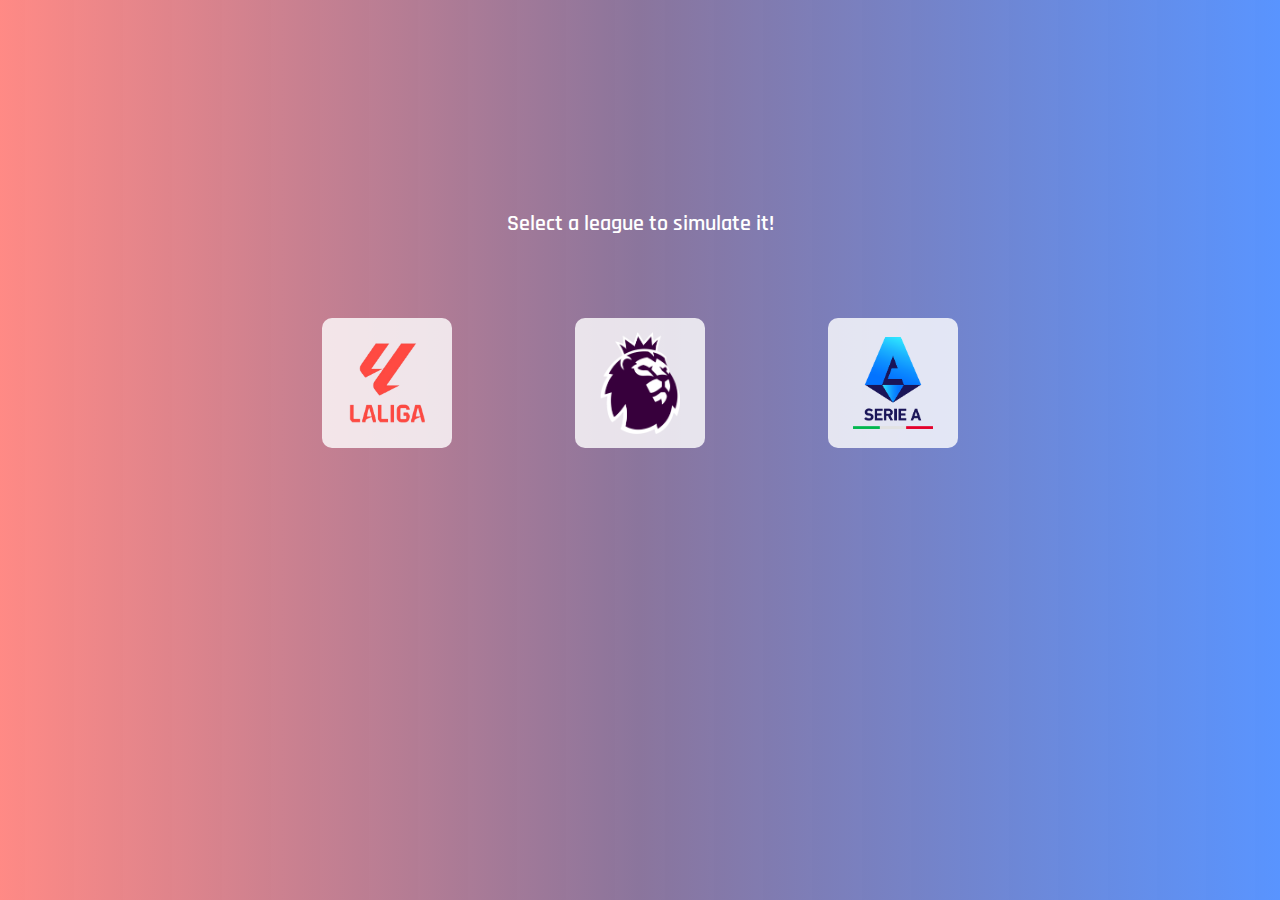
<file: index.html>
<!DOCTYPE html>
<html lang="en">
<head>
    <meta charset="UTF-8">
    <meta name="viewport" content="width=device-width, initial-scale=1.0">
    <title>Menu</title>
    <link rel="stylesheet" href="css/menu_style.css">
    <link rel="icon" href="assets/menu_favicon.png">
</head>
<body>
    <div class="container">
        <p>
            Select a league to simulate it!
        </p>

        <div class="buttons">
            <a href="pages/laliga.html">
                <div class="league_button laliga_button">
                    <img src="assets/laliga2.png" width="80px" alt="">
                </div>
            </a>
    
            <a href="pages/pl.html">
                <div class="league_button pl_button">
                    <img src="assets/pl.png" width="80px" alt="">
                </div>
            </a>
    
            <a href="pages/sa.html">
                <div class="league_button sa_button">
                    <img src="assets/sa2.png" width="80px" alt="">
                </div>
            </a>
        </div>

    </div>
</body>
</html>
</file>
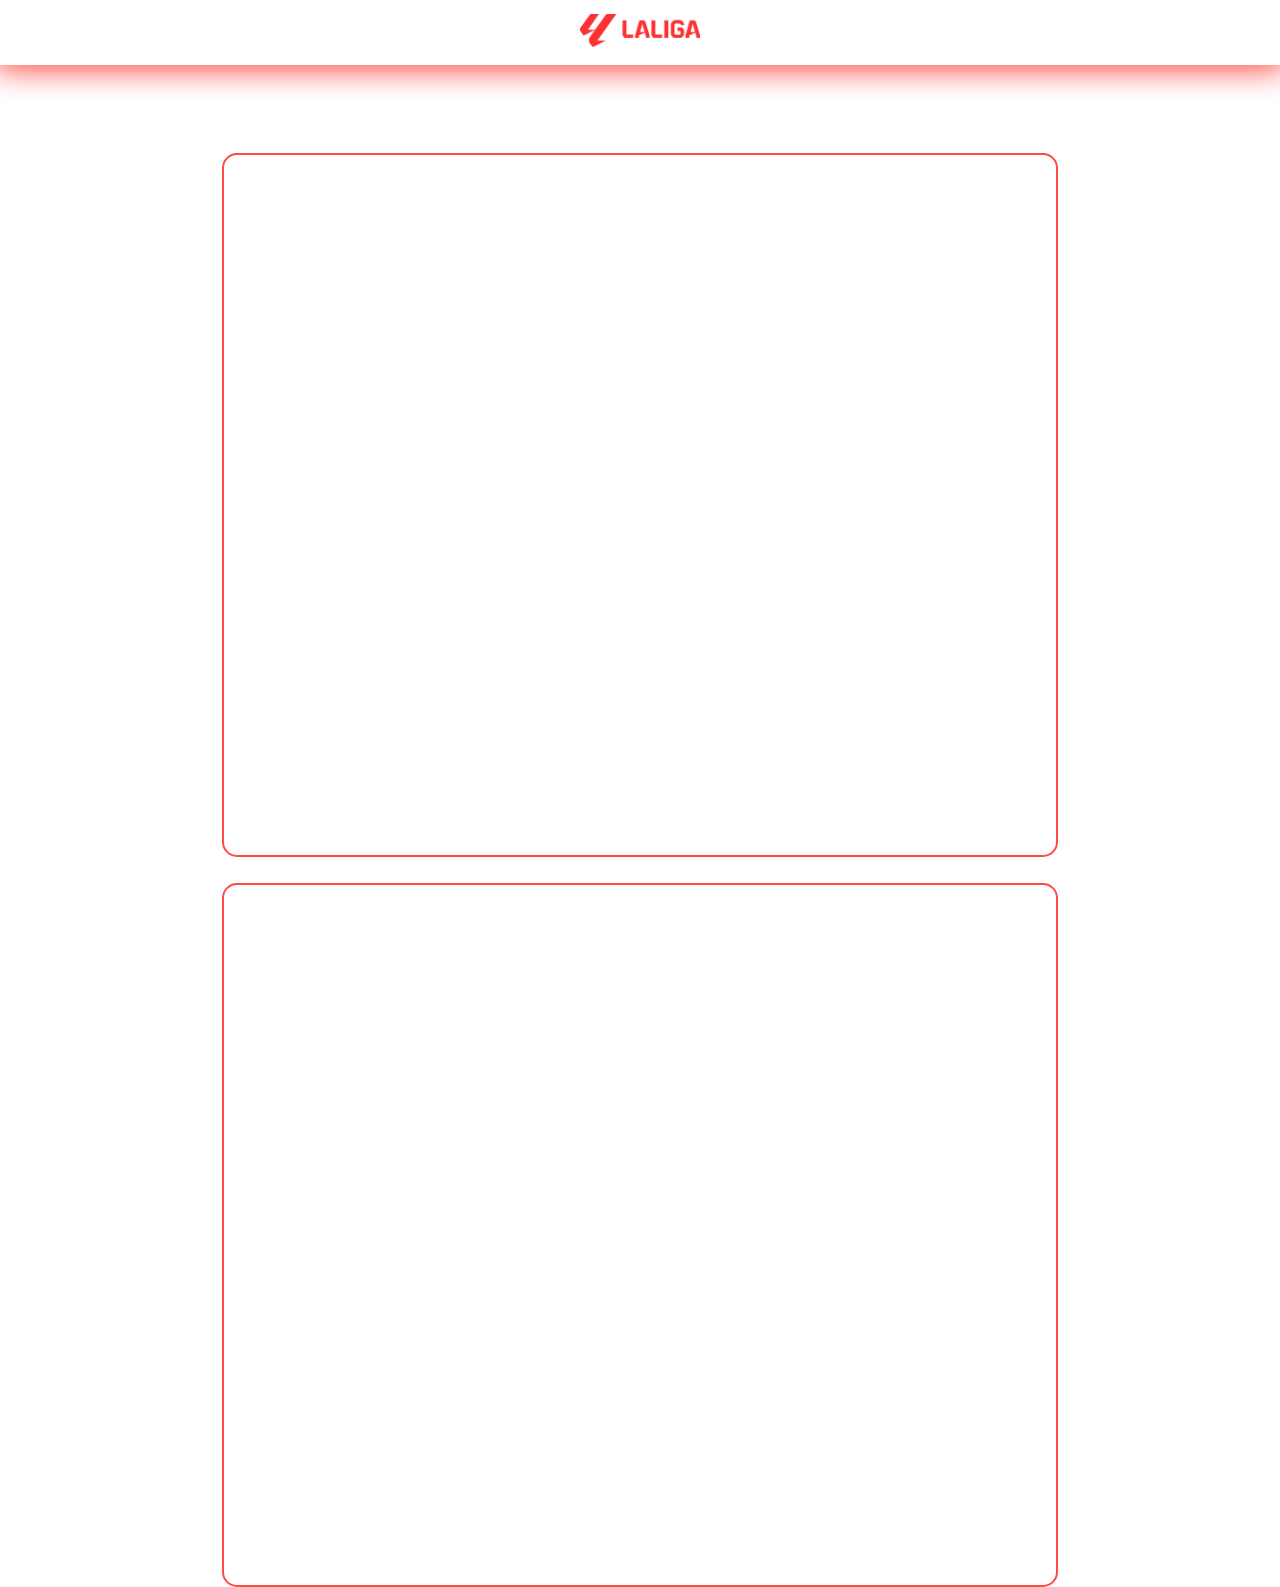
<file: main.html>
<!DOCTYPE html>
<html lang="en">
<head>
    <meta charset="UTF-8">
    <meta name="viewport" content="width=device-width, initial-scale=1.0">
    <title>Laliga Table Simulator</title>
    <link rel="stylesheet" href="css/column.css">
    <link rel="stylesheet" href="css/style.css">
    <link rel="icon" href="assets/favicon.ico">
</head>
<body>
    <div class="top-bar col-12">
        <a href="https://www.laliga.com/en-GB">
            <img src="assets/la-liga-seeklogo.png" width="115px" alt="">
        </a>
    </div>

    <div class="table col-4"></div>

    <div class="fixtures col-4"></div>

    <script src="scripts/laliga_teams.js"></script>
    <script src="scripts/pl_teams.js"></script>
    <script src="scripts/sa_teams.js"></script>
    <script src="scripts/script.js"></script>
</body>
</html>
</file>
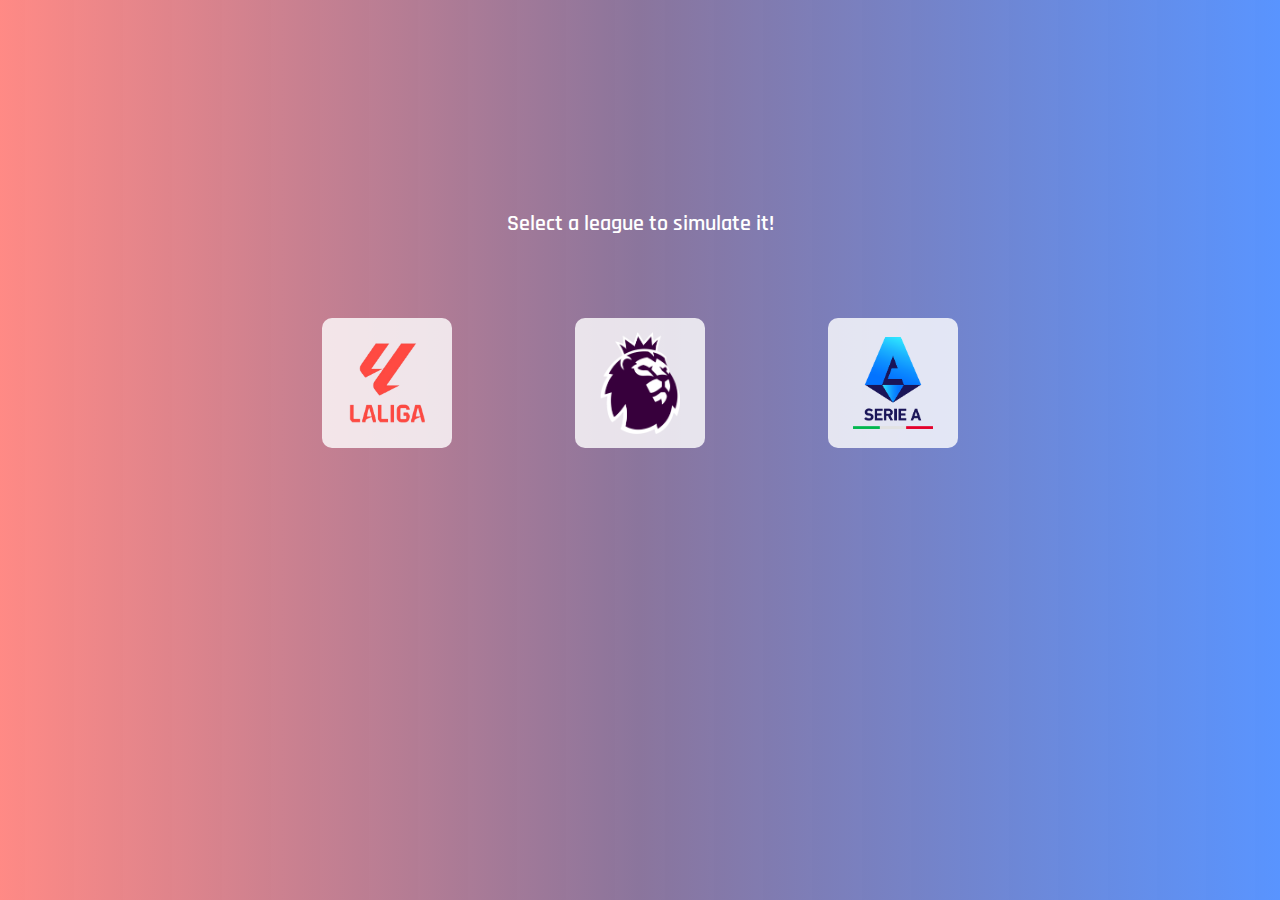
<file: menu.html>
<!DOCTYPE html>
<html lang="en">
<head>
    <meta charset="UTF-8">
    <meta name="viewport" content="width=device-width, initial-scale=1.0">
    <title>Menu</title>
    <link rel="stylesheet" href="css/menu_style.css">
    <link rel="icon" href="assets/menu_favicon.png">
</head>
<body>
    <div class="container">
        <p>
            Select a league to simulate it!
        </p>

        <div class="buttons">
            <a href="laliga.html">
                <div class="league_button laliga_button">
                    <img src="assets/laliga2.png" width="80px" alt="">
                </div>
            </a>
    
            <a href="pl.html">
                <div class="league_button pl_button">
                    <img src="assets/pl.png" width="80px" alt="">
                </div>
            </a>
    
            <a href="sa.html">
                <div class="league_button sa_button">
                    <img src="assets/sa2.png" width="80px" alt="">
                </div>
            </a>
        </div>

    </div>
</body>
</html>
</file>
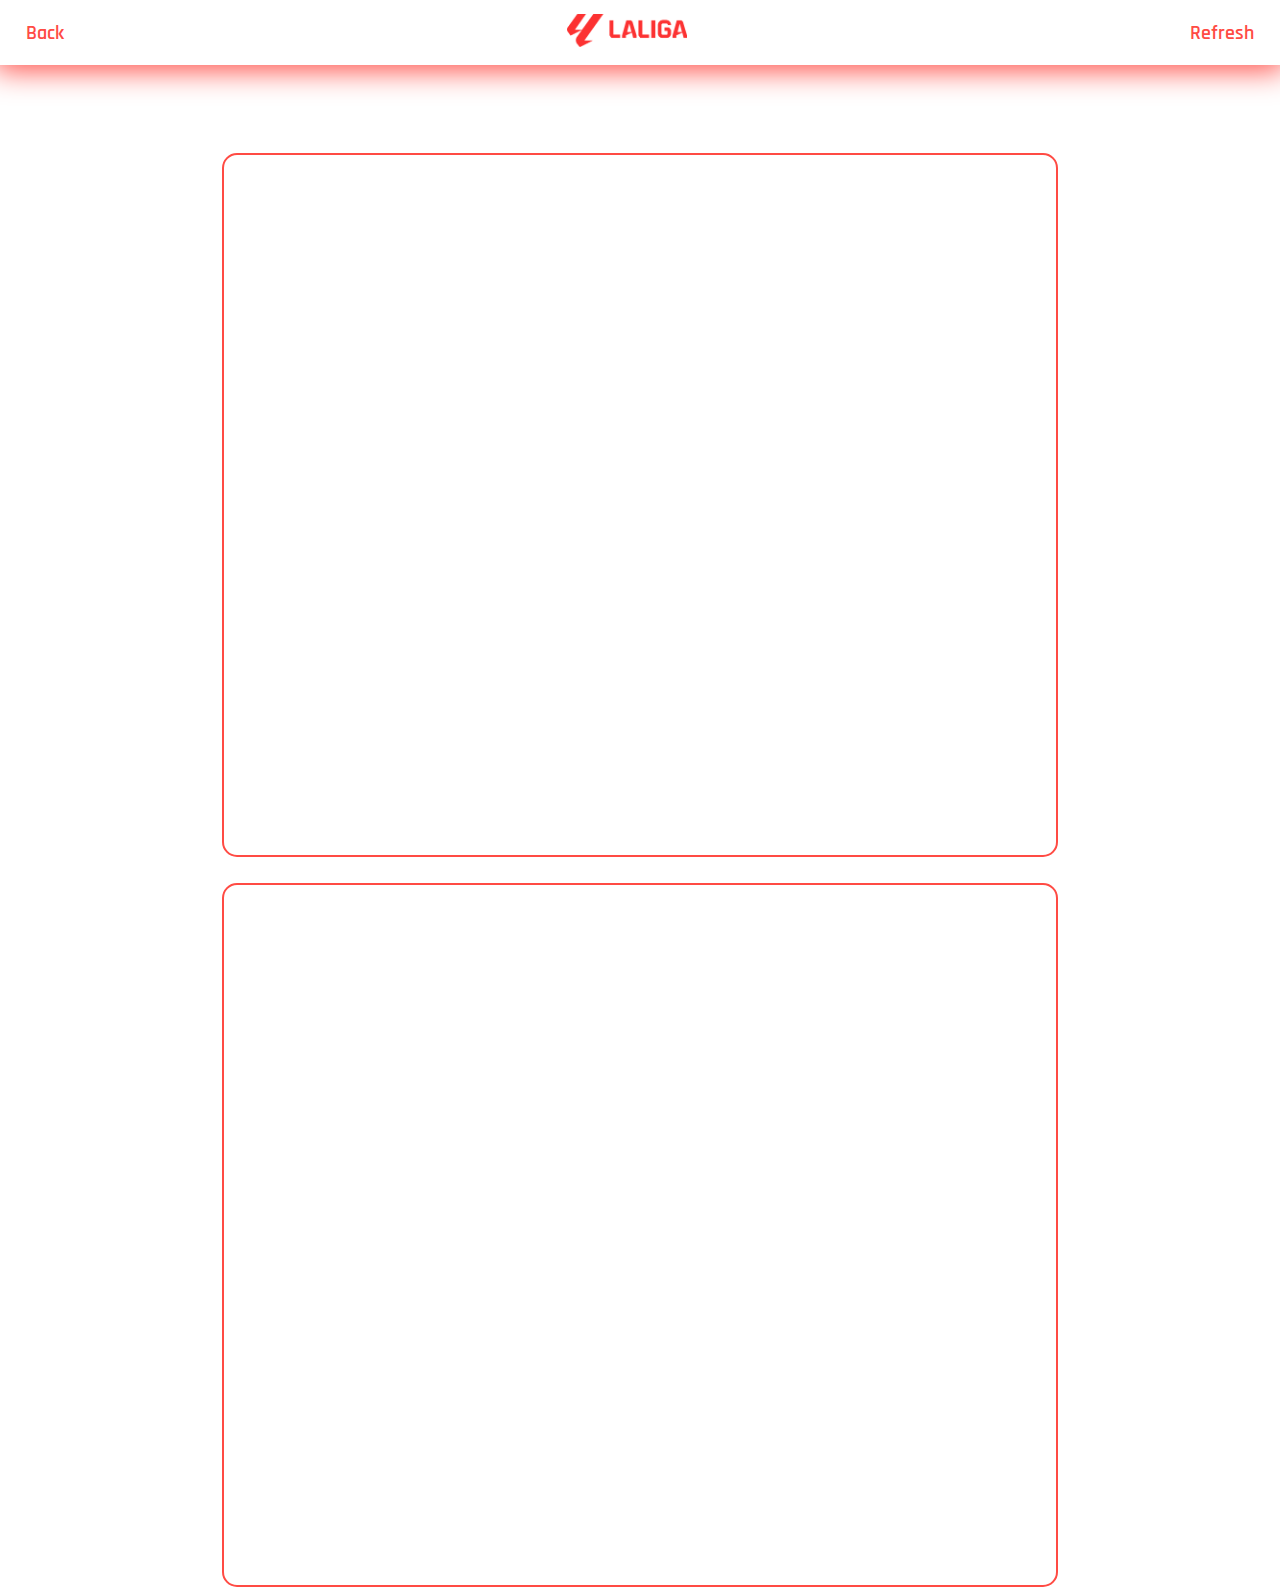
<file: pages/laliga.html>
<!DOCTYPE html>
<html lang="en">
<head>
    <meta charset="UTF-8">
    <meta name="viewport" content="width=device-width, initial-scale=1.0">
    <title>Laliga Table Simulator</title>
    <link rel="stylesheet" href="../css/column.css">
    <link rel="stylesheet" href="../css/laliga_style.css">
    <link rel="icon" href="../assets/favicon.ico">
</head>
<body>
    <div class="top-bar col-12">
        <a href="../index.html" class="back-button">
            Back
        </a>

        <a href="https://www.laliga.com/en-GB">
            <img src="../assets/laliga.png" width="115px" alt="">
        </a>

        <a href="laliga.html" class="refresh-button">
            Refresh
        </a>
    </div>

    <div class="table col-4"></div>

    <div class="fixtures col-4"></div>

    <script src="../scripts/laliga_teams.js"></script>
    <script src="../scripts/pl_teams.js"></script>
    <script src="../scripts/sa_teams.js"></script>
    <script src="../scripts/script.js"></script>
</body>
</html>
</file>
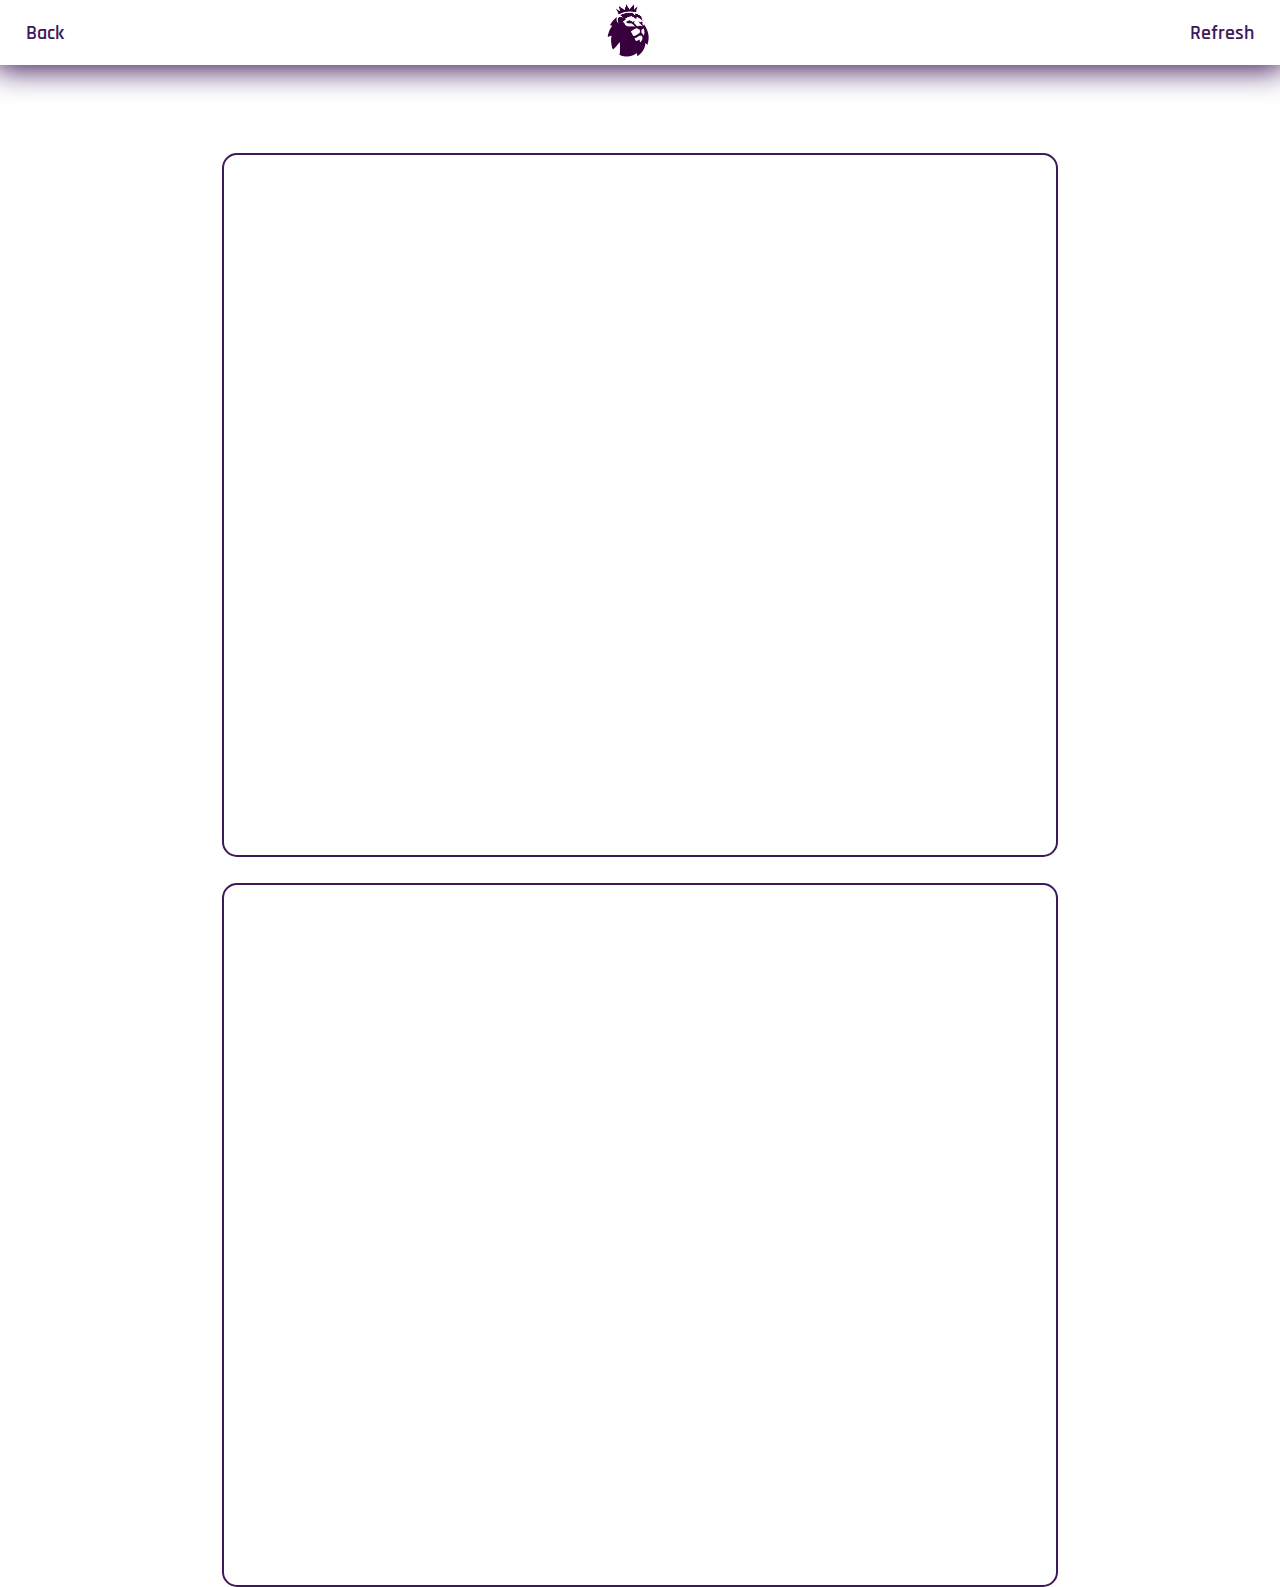
<file: pages/pl.html>
<!DOCTYPE html>
<html lang="en">
<head>
    <meta charset="UTF-8">
    <meta name="viewport" content="width=device-width, initial-scale=1.0">
    <title>PL Table Simulator</title>
    <link rel="stylesheet" href="../css/column.css">
    <link rel="stylesheet" href="../css/pl_style.css">
    <link rel="icon" href="../assets/pl_favicon.png">
</head>
<body>
    <div class="top-bar col-12">
        <a href="../index.html" class="back-button">
            Back
        </a>
        
        <a href="https://www.premierleague.com/">
            <img src="../assets/pl.png" width="115px" alt="">
        </a>

        <a href="pl.html" class="refresh-button">
            Refresh
        </a>
    </div>

    <div class="table col-4"></div>

    <div class="fixtures col-4"></div>

    <script src="../scripts/laliga_teams.js"></script>
    <script src="../scripts/pl_teams.js"></script>
    <script src="../scripts/sa_teams.js"></script>
    <script src="../scripts/script.js"></script>
</body>
</html>
</file>
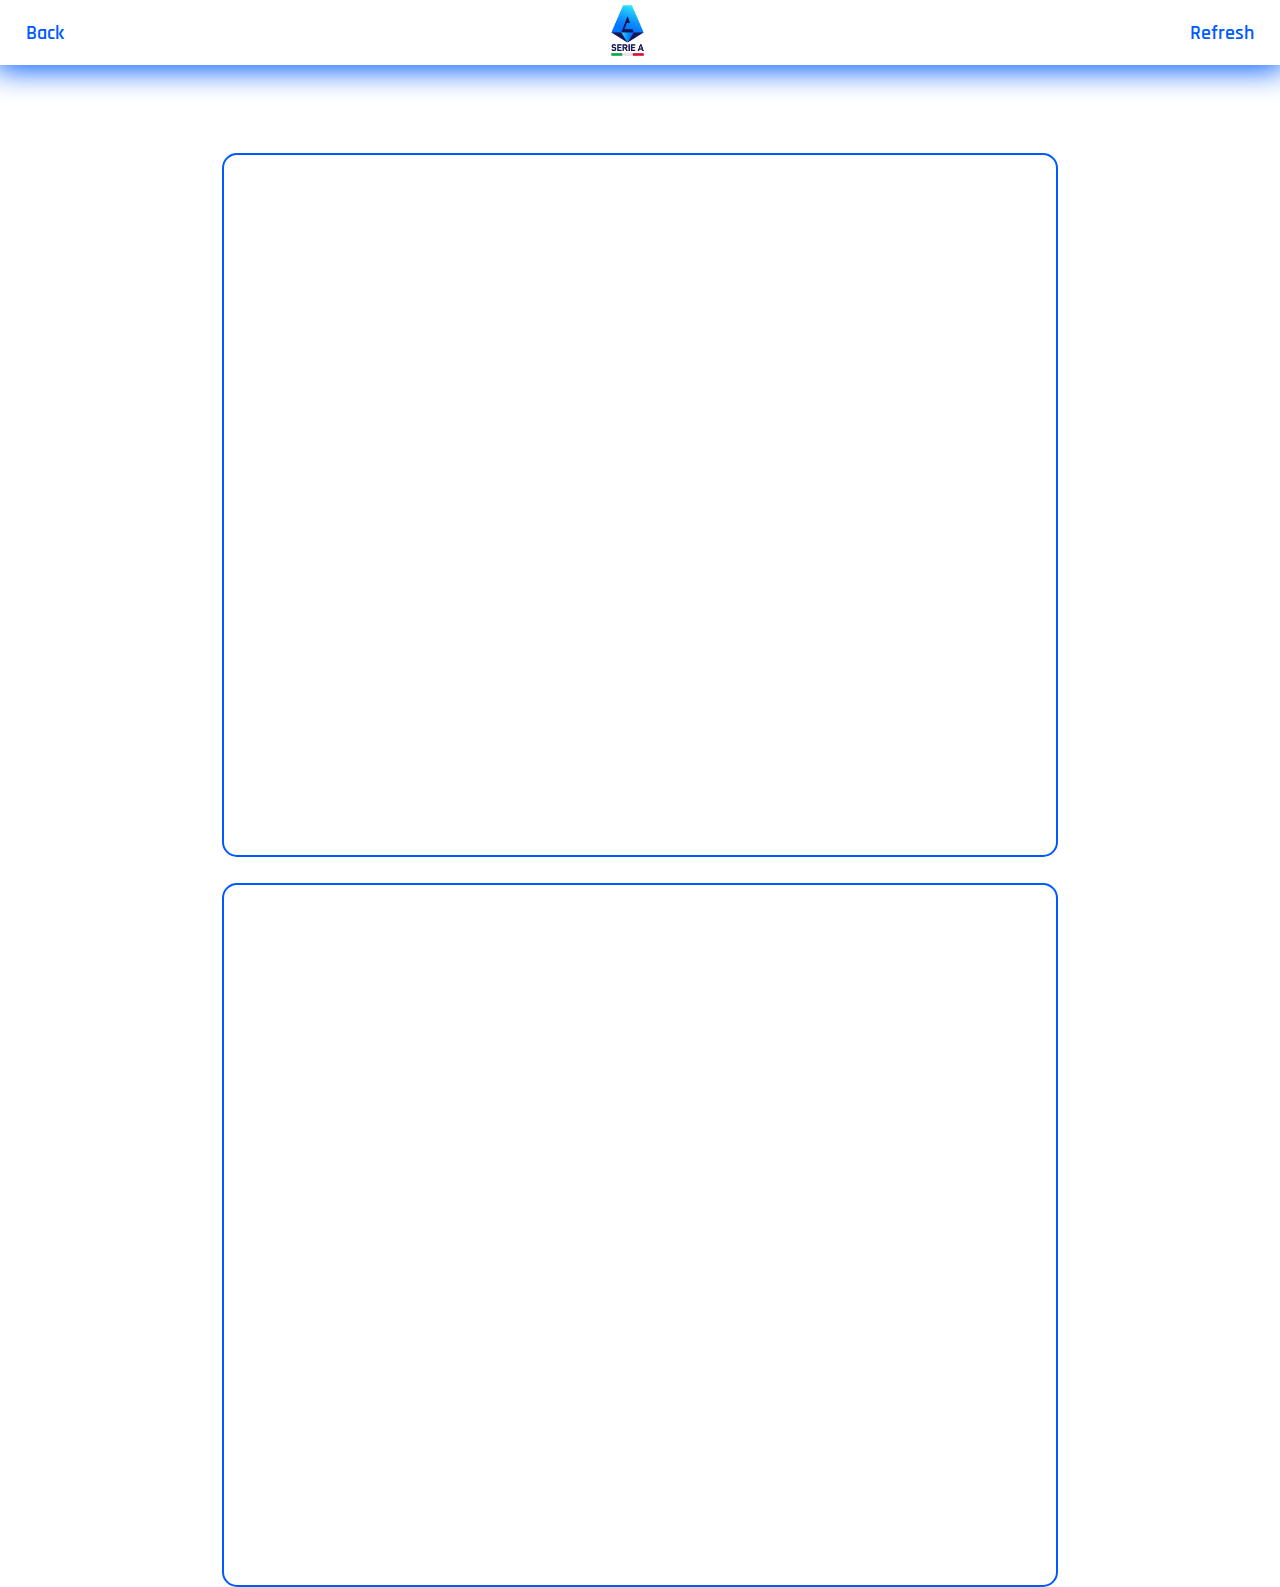
<file: pages/sa.html>
<!DOCTYPE html>
<html lang="en">
<head>
    <meta charset="UTF-8">
    <meta name="viewport" content="width=device-width, initial-scale=1.0">
    <title>Serie A Table Simulator</title>
    <link rel="stylesheet" href="../css/column.css">
    <link rel="stylesheet" href="../css/sa_style.css">
    <link rel="icon" href="../assets/sa_favicon.ico">
</head>
<body>
    <div class="top-bar col-12">
        <a href="../index.html" class="back-button">
            Back
        </a>
        
        <a href="https://www.legaseriea.it/en">
            <img src="../assets/sa.webp" width="115px" alt="">
        </a>

        <a href="sa.html" class="refresh-button">
            Refresh
        </a>
    </div>

    <div class="table col-4"></div>

    <div class="fixtures col-4"></div>

    <script src="../scripts/laliga_teams.js"></script>
    <script src="../scripts/pl_teams.js"></script>
    <script src="../scripts/sa_teams.js"></script>
    <script src="../scripts/script.js"></script>
</body>
</html>
</file>
<file: css/menu_style.css>
@font-face {
    font-family: "mainFont";
    src: url(../fonts/Rajdhani-SemiBold.ttf);
}

* { 
    font-family: "mainFont";
}

body {
    background: rgb(255,75,68);
    background: linear-gradient(90deg, rgba(255,75,68,0.65) 0%, rgba(61,25,91,0.6) 50%, rgba(0,91,255,0.65) 100%);
    user-select: none;
    box-sizing: border-box;
    overflow: hidden;
}

.container {
    position: relative;
    top: 20vh;
    display: flex;
    flex-direction: column;
    align-items: center;
    justify-content: center;
}

.container > p {
    font-size: 22px;
    margin-bottom: 5rem;
    color: #fff;
}

.buttons {
    display: flex;
    justify-content: space-around;
    max-width: 55rem;
    width: 60%;
    min-width: 30rem;
}

.league_button {
    width: 130px;
    height: 130px;
    background-color: rgb(255, 255, 255, 0.8);
    border-radius: 10px;
    display: flex;
    align-items: center;
    justify-content: center;
    transition: 0.2s;
    cursor: pointer;
}

.league_button:hover {
    transform: scale(1.2);
}


@media screen and (max-width: 580px) {
    .buttons {
        flex-direction: column;
        align-items: center;
    }

    .league_button {
        width: 100px;
        height: 100px;
        margin: 1.5rem 0;
    }

    .league_button > img {
        width: 60px;
    }

    .container > p {
        margin-bottom: 2.6rem;
    }
}


@media screen and (max-height: 805px) {
    .container {
        top: 10vh;
    }
}
</file>
<file: css/column.css>
.col-1 { width: 8.333333%; }

.col-2 { width: 16.666667%; }

.col-3 { width: 25%; }

.col-4 { width: 33.333333%; }

.col-5 { width: 41.666667%; }

.col-6 { width: 50%; }

.col-7 { width: 58.333333%; }

.col-8 { width: 66.666667%; }

.col-9 { width: 75%; }

.col-10 { width: 83.333333%; }

.col-11 { width: 91.666667%; }

.col-12 { width: 100%; }
</file>
<file: css/style.css>
@font-face {
    font-family: "mainFont";
    src: url(../fonts/Rajdhani-SemiBold.ttf);
}

:root {
    --c1: rgb(255, 75, 68);
    --c2: rgb(0, 0, 27);
    --c3: rgb(255, 255, 255);
}

* { 
    font-family: "mainFont";
}

body,
.top-bar {
    display: flex;
    align-items: center;
}

body {
    justify-content: center;
    background-color: var(--c3);
    box-sizing: border-box;
    user-select: none;
    padding: 0;
    margin: 0;
}

.top-bar {
    justify-content: space-evenly;
    position: absolute;
    top: 0;
    height: 5rem;
    background-color: var(--c3);
    box-shadow: 0 0 30px 5px var(--c1);
    z-index: 100;
}

.top-bar > a > img {
    width: 120px;
}

.table,
.fixtures {
    position: relative;
    margin: 0 2rem;
    top: 17vh;
    background-color: var(--c3);
    border: 2px solid var(--c1);
    height: 700px;
    border-radius: 15px;
}

.starting_screen {
    position: absolute;
    top: 0;
    width: 100%;
    height: 100%;
    z-index: 101;
    background-color: var(--c1);
    transition: 0.4s;
}

.simulate_button {
    position: absolute;
    top: 40%;
    z-index: 101;
    width: 10rem;
    height: 5rem;
    background-color: var(--c2);
    border: none;
    color: var(--c3);
    border-radius: 10px;
    cursor: pointer;
    transition: 0.4s;
}

.table,
.fixtures {
    display: flex;
    flex-direction: column;
    overflow-x: hidden;
    overflow-y: scroll;
}

.row {
    height: 2rem;
}

.row,
.fixture {
    padding: 15px;
    display: flex;
}

.row > *,
.fixture > * {
    flex: 1;
    /* border: 1px solid red; */
}

.row > *:not(.col-name):not(.col-info),
.fixture > * {
    display: flex;
    align-items: center;
    justify-content: center;
}

.col-pos {
    flex: 0.1;
}

.col-pos-color {
    position: absolute;
    left: 0;
    height: 4rem;
    width: 4px;
}

.col-pic {
    flex: 0.1;
}

.team-pic > img,
.col-pic > img {
    width: 25px;
}

.col-name {
    padding-left: 1rem;
    display: flex;
    align-items: center;
}

.col-info {
    flex: 0.5;
    display: flex;
    align-items: center;
    justify-content: space-around;
}

.row:nth-child(odd) {
    background-color: rgb(244, 244, 244);
}

.team-name {
    text-align: center;
}

.team-pic {
    flex: 0.1;
}

.result {
    flex: 0.2;
}

.fixture > p {
    align-self: center;
}

::-webkit-scrollbar {
    width: 3px;
}

::-webkit-scrollbar-track {
    background-color: var(--c3);
}

::-webkit-scrollbar-thumb {
    background-color: var(--c1);
}

/*
 * it is a debug line
 */

/* .row > *,
.fixture > * {
    border: 1px solid red;
} */



@media screen and (max-width: 1365px) {
    body {
        flex-direction: column;
    }

    .table,
    .fixtures {
        margin-bottom: 2rem;
        min-width: 65%;
    }
}


@media screen and (max-width: 1618px) {
    * {
        font-size: 13px;
    }

    .col-pos-color {
        height: 4.5rem;
    }
}


@media screen and (max-width: 623px) {
    .table,
    .fixtures {
        margin-bottom: 2rem;
        min-width: 85%;
    }

    * {
        font-size: 13px;
    }

    .col-pic {
        flex: 0.2;
    }
}


@media screen and (max-width: 434px) {
    .result {
        flex: 0.3;
    }
}


@media screen and (max-width: 534px) {
    * {
        font-size: 12px;
    }
}


@media screen and (max-width: 900px) {
    .top-bar > a > img {
        width: 95px;
    }
}
</file>
<file: css/laliga_style.css>
@font-face {
    font-family: "mainFont";
    src: url(../fonts/Rajdhani-SemiBold.ttf);
}

:root {
    --c1: rgb(255, 75, 68);
    --c2: rgb(0, 0, 27);
    --c3: rgb(255, 255, 255);
}

* { 
    font-family: "mainFont";
}

body,
.top-bar {
    display: flex;
    align-items: center;
}

body {
    justify-content: center;
    background-color: var(--c3);
    box-sizing: border-box;
    user-select: none;
    padding: 0;
    margin: 0;
}

.top-bar {
    justify-content: space-between;
    position: absolute;
    top: 0;
    height: 5rem;
    background-color: var(--c3);
    box-shadow: 0 0 30px 5px var(--c1);
    z-index: 100;
}

.top-bar > * {
    margin: 0 2rem;
}

.top-bar > a > img {
    width: 120px;
}

.table,
.fixtures {
    position: relative;
    margin: 0 2rem;
    top: 17vh;
    background-color: var(--c3);
    border: 2px solid var(--c1);
    height: 700px;
    border-radius: 15px;
}

.starting_screen {
    position: absolute;
    top: 0;
    width: 100%;
    height: 100%;
    z-index: 101;
    background-color: var(--c1);
    transition: 0.4s;
}

.simulate_button {
    position: absolute;
    top: 40%;
    z-index: 101;
    width: 10rem;
    height: 5rem;
    background-color: var(--c2);
    border: none;
    color: var(--c3);
    border-radius: 10px;
    cursor: pointer;
    transition: 0.4s;
}

.table,
.fixtures {
    display: flex;
    flex-direction: column;
    overflow-x: hidden;
    overflow-y: scroll;
}

.fixture {
    background-color: var(--c1);
}

.row {
    height: 2rem;
}

.row,
.fixture {
    padding: 15px;
    display: flex;
}

.row > *,
.fixture > * {
    flex: 1;
    /* border: 1px solid red; */
}

.row > *:not(.col-name):not(.col-info),
.fixture > * {
    display: flex;
    align-items: center;
    justify-content: center;
}

.col-pos {
    flex: 0.1;
}

.col-pos-color {
    position: absolute;
    left: 0;
    height: 4rem;
    width: 4px;
}

.col-pic {
    flex: 0.1;
}

.team-pic > img,
.col-pic > img {
    width: 25px;
}

.col-name {
    padding-left: 1rem;
    display: flex;
    align-items: center;
}

.col-info {
    flex: 0.5;
    display: flex;
    align-items: center;
    justify-content: space-around;
}

.row:nth-child(odd) {
    background-color: rgb(244, 244, 244);
}

.team-name {
    text-align: center;
}

.team-pic {
    flex: 0.1;
}

.result {
    flex: 0.2;
}

.fixture > p {
    align-self: center;
}

.back-button, 
.refresh-button {
    color: var(--c1);
    text-decoration: none;
    font-size: 20px;
}

::-webkit-scrollbar {
    width: 3px;
}

::-webkit-scrollbar-track {
    background-color: var(--c3);
}

::-webkit-scrollbar-thumb {
    background-color: var(--c1);
}

/*
 * it is a debug line
 */

/* .row > *,
.fixture > * {
    border: 1px solid red;
} */



@media screen and (max-width: 1365px) {
    body {
        flex-direction: column;
    }

    .table,
    .fixtures {
        margin-bottom: 2rem;
        min-width: 65%;
    }
}


@media screen and (max-width: 1618px) {
    * {
        font-size: 13px;
    }

    .col-pos-color {
        height: 4.5rem;
    }
}


@media screen and (max-width: 623px) {
    .table,
    .fixtures {
        margin-bottom: 2rem;
        min-width: 85%;
    }

    * {
        font-size: 13px;
    }

    .col-pic {
        flex: 0.2;
    }
}


@media screen and (max-width: 434px) {
    .result {
        flex: 0.3;
    }
}


@media screen and (max-width: 534px) {
    * {
        font-size: 12px;
    }

    .back-button, 
    .refresh-button {
        font-size: 18px;
    }
}


@media screen and (max-width: 900px) {
    .top-bar > a > img {
        width: 95px;
    }
}
</file>
<file: css/pl_style.css>
@font-face {
    font-family: "mainFont";
    src: url(../fonts/Rajdhani-SemiBold.ttf);
}

:root {
    --c1: rgb(61, 25, 91);
    --c2: rgb(255, 255, 255);
}

* { 
    font-family: "mainFont";
}

body,
.top-bar {
    display: flex;
    align-items: center;
}

body {
    justify-content: center;
    background-color: var(--c2);
    box-sizing: border-box;
    user-select: none;
    padding: 0;
    margin: 0;
}

.top-bar {
    justify-content: space-between;
    position: absolute;
    top: 0;
    height: 5rem;
    background-color: var(--c3);
    box-shadow: 0 0 30px 5px var(--c1);
    z-index: 100;
}

.top-bar > * {
    margin: 0 2rem;
}

.top-bar > a > img {
    width: 45px;
}

.table,
.fixtures {
    position: relative;
    margin: 0 2rem;
    top: 17vh;
    background-color: var(--c2);
    border: 2px solid var(--c1);
    height: 700px;
    border-radius: 15px;
}

.starting_screen {
    position: absolute;
    top: 0;
    width: 100%;
    height: 100%;
    z-index: 101;
    background-color: var(--c1);
    transition: 0.4s;
}

.simulate_button {
    position: absolute;
    top: 40%;
    z-index: 101;
    width: 10rem;
    height: 5rem;
    background-color: var(--c2);
    border: none;
    color: #000;
    border-radius: 10px;
    cursor: pointer;
    transition: 0.4s;
}

.table,
.fixtures {
    display: flex;
    flex-direction: column;
    overflow-x: hidden;
    overflow-y: scroll;
}

.row {
    height: 2rem;
}

.row,
.fixture {
    padding: 15px;
    display: flex;
}

.fixture {
    background-color: var(--c1);
}

.row > *,
.fixture > * {
    flex: 1;
    /* border: 1px solid red; */
}

.row > *:not(.col-name):not(.col-info),
.fixture > * {
    display: flex;
    align-items: center;
    justify-content: center;
}

.col-pos {
    flex: 0.1;
}

.col-pos-color {
    position: absolute;
    left: 0;
    height: 4rem;
    width: 4px;
}

.col-pic {
    flex: 0.1;
}

.team-pic > img,
.col-pic > img {
    width: 25px;
}

.col-name {
    padding-left: 1rem;
    display: flex;
    align-items: center;
}

.col-info {
    flex: 0.5;
    display: flex;
    align-items: center;
    justify-content: space-around;
}

.row:nth-child(odd) {
    background-color: rgb(244, 244, 244);
}

.team-name {
    text-align: center;
}

.team-pic {
    flex: 0.1;
}

.result {
    flex: 0.2;
}

.fixture > p {
    align-self: center;
}

.back-button, 
.refresh-button {
    color: var(--c1);
    text-decoration: none;
    font-size: 20px;
}

::-webkit-scrollbar {
    width: 3px;
}

::-webkit-scrollbar-track {
    background-color: var(--c2);
}

::-webkit-scrollbar-thumb {
    background-color: var(--c1);
}

/*
 * it is a debug line
 */

/* .row > *,
.fixture > * {
    border: 1px solid red;
} */



@media screen and (max-width: 1365px) {
    body {
        flex-direction: column;
    }

    .table,
    .fixtures {
        margin-bottom: 2rem;
        min-width: 65%;
    }
}


@media screen and (max-width: 1618px) {
    * {
        font-size: 13px;
    }

    .col-pos-color {
        height: 4.5rem;
    }
}


@media screen and (max-width: 623px) {
    .table,
    .fixtures {
        margin-bottom: 2rem;
        min-width: 85%;
    }

    * {
        font-size: 13px;
    }

    .col-pic {
        flex: 0.2;
    }
}


@media screen and (max-width: 434px) {
    .result {
        flex: 0.3;
    }
}


@media screen and (max-width: 534px) {
    * {
        font-size: 12px;
    }

    .back-button, 
    .refresh-button {
        font-size: 18px;
    }
}


@media screen and (max-width: 900px) {
    .top-bar > a > img {
        width: 30px;
    }
}
</file>
<file: css/sa_style.css>
@font-face {
    font-family: "mainFont";
    src: url(../fonts/Rajdhani-SemiBold.ttf);
}

:root {
    --c1: #005bff;
    --c2: #00e8da;
    --c3: rgb(255, 255, 255);
}

* { 
    font-family: "mainFont";
}

body,
.top-bar {
    display: flex;
    align-items: center;
}

body {
    justify-content: center;
    background-color: var(--c3);
    box-sizing: border-box;
    user-select: none;
    padding: 0;
    margin: 0;
}

.top-bar {
    justify-content: space-between;
    position: absolute;
    top: 0;
    height: 5rem;
    background-color: var(--c3);
    box-shadow: 0 0 30px 5px var(--c1);
    z-index: 100;
}

.top-bar > * {
    margin: 0 2rem;
}

.top-bar > a > img {
    width: 45px;
}

.table,
.fixtures {
    position: relative;
    margin: 0 2rem;
    top: 17vh;
    background-color: var(--c3);
    border: 2px solid var(--c1);
    height: 700px;
    border-radius: 15px;
}

.starting_screen {
    position: absolute;
    top: 0;
    width: 100%;
    height: 100%;
    z-index: 101;
    background-color: var(--c1);
    transition: 0.4s;
}

.simulate_button {
    position: absolute;
    top: 40%;
    z-index: 101;
    width: 10rem;
    height: 5rem;
    background-color: var(--c2);
    border: none;
    color: #000;
    border-radius: 10px;
    cursor: pointer;
    transition: 0.4s;
}

.table,
.fixtures {
    display: flex;
    flex-direction: column;
    overflow-x: hidden;
    overflow-y: scroll;
}

.fixture {
    background-color: var(--c1);
}

.row {
    height: 2rem;
}

.row,
.fixture {
    padding: 15px;
    display: flex;
}

.row > *,
.fixture > * {
    flex: 1;
    /* border: 1px solid red; */
}

.row > *:not(.col-name):not(.col-info),
.fixture > * {
    display: flex;
    align-items: center;
    justify-content: center;
}

.col-pos {
    flex: 0.1;
}

.col-pos-color {
    position: absolute;
    left: 0;
    height: 4rem;
    width: 4px;
}

.col-pic {
    flex: 0.1;
}

.team-pic > img,
.col-pic > img {
    width: 25px;
}

.col-name {
    padding-left: 1rem;
    display: flex;
    align-items: center;
}

.col-info {
    flex: 0.5;
    display: flex;
    align-items: center;
    justify-content: space-around;
}

.row:nth-child(odd) {
    background-color: rgb(244, 244, 244);
}

.team-name {
    text-align: center;
}

.team-pic {
    flex: 0.1;
}

.result {
    flex: 0.2;
}

.fixture > p {
    align-self: center;
}

.back-button, 
.refresh-button {
    color: var(--c1);
    text-decoration: none;
    font-size: 20px;
}

::-webkit-scrollbar {
    width: 3px;
}

::-webkit-scrollbar-track {
    background-color: var(--c3);
}

::-webkit-scrollbar-thumb {
    background-color: var(--c1);
}

/*
 * it is a debug line
 */

/* .row > *,
.fixture > * {
    border: 1px solid red;
} */



@media screen and (max-width: 1365px) {
    body {
        flex-direction: column;
    }

    .table,
    .fixtures {
        margin-bottom: 2rem;
        min-width: 65%;
    }
}


@media screen and (max-width: 1618px) {
    * {
        font-size: 13px;
    }

    .col-pos-color {
        height: 4.5rem;
    }
}


@media screen and (max-width: 623px) {
    .table,
    .fixtures {
        margin-bottom: 2rem;
        min-width: 85%;
    }

    * {
        font-size: 13px;
    }

    .col-pic {
        flex: 0.2;
    }
}


@media screen and (max-width: 434px) {
    .result {
        flex: 0.3;
    }
}


@media screen and (max-width: 534px) {
    * {
        font-size: 12px;
    }

    .back-button, 
    .refresh-button {
        font-size: 18px;
    }
}


@media screen and (max-width: 900px) {
    .top-bar > a > img {
        width: 35px;
    }
}
</file>
